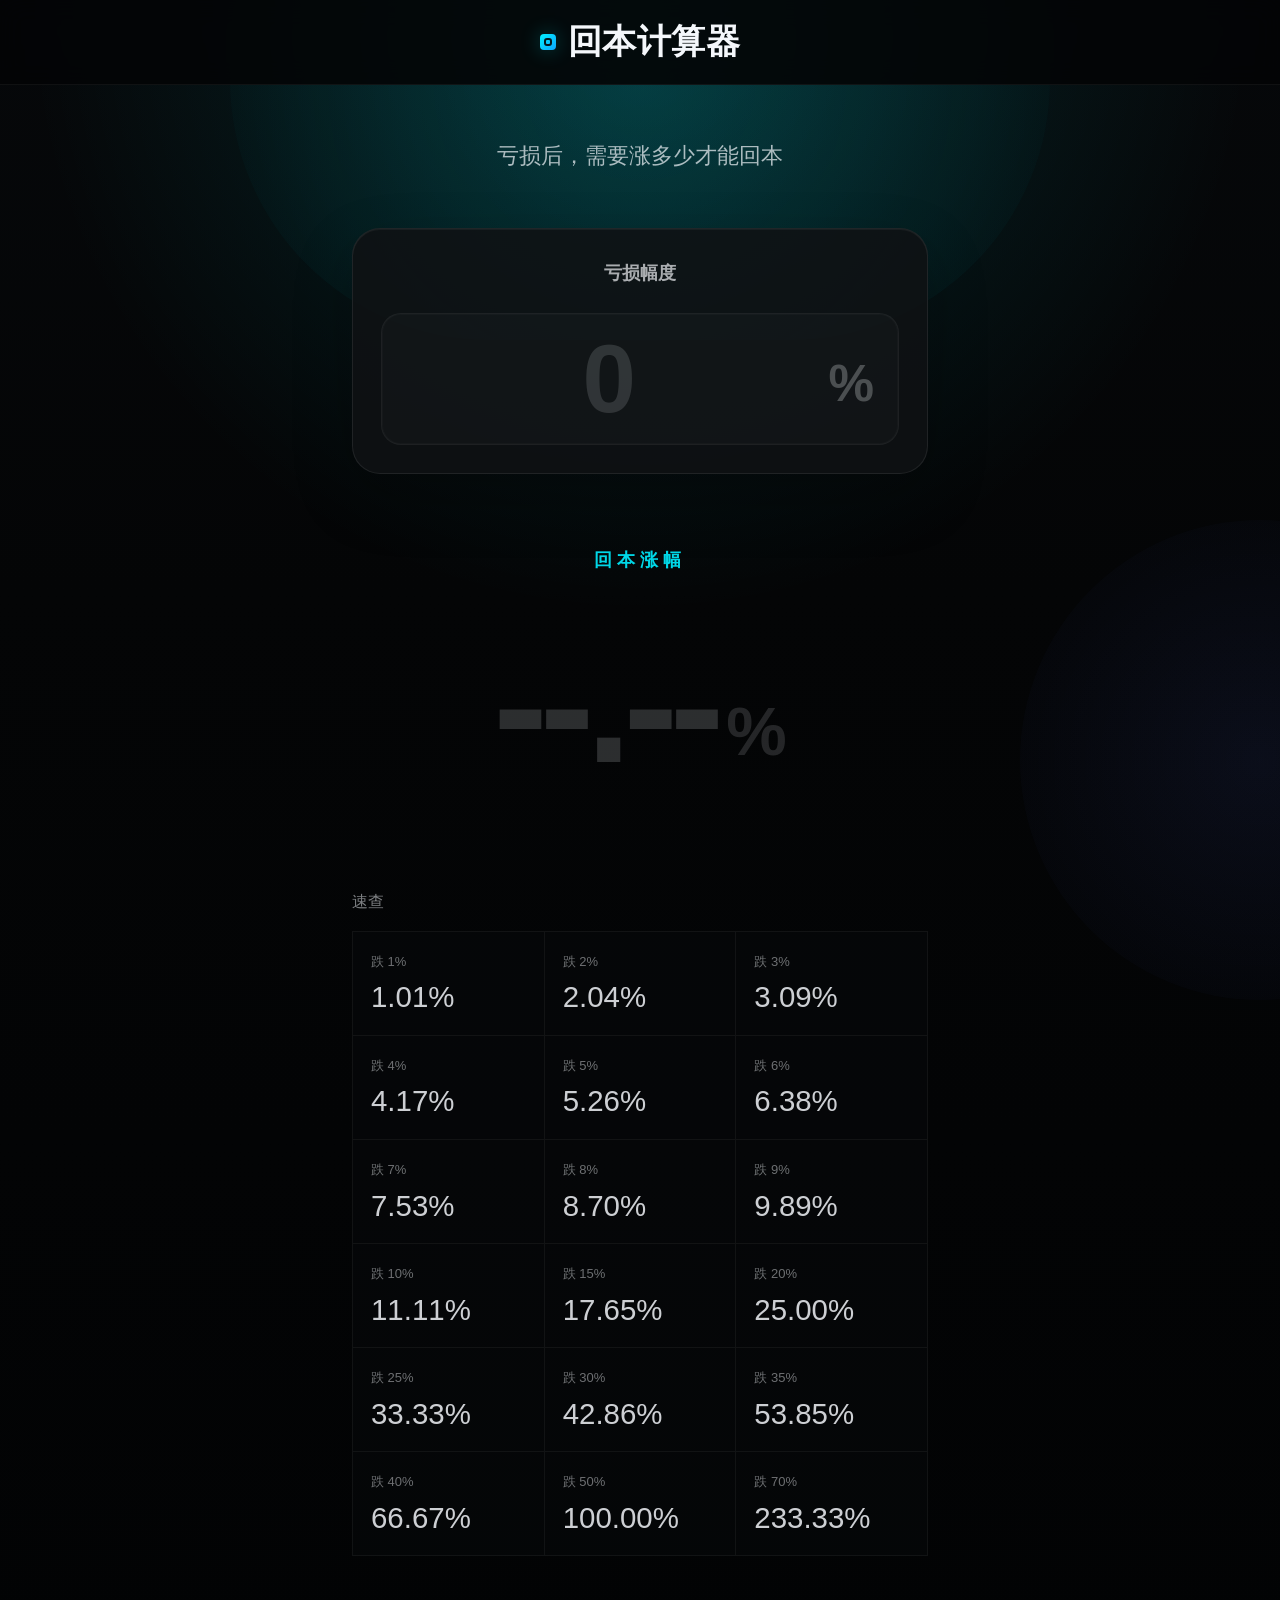
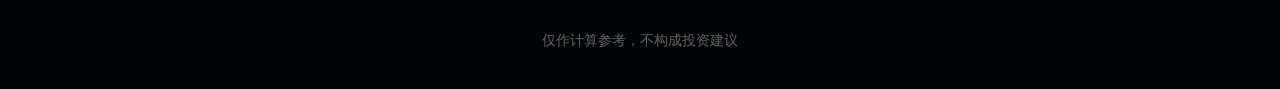
<file: huiben-calculator-web/index.html>
<!DOCTYPE html>
<html lang="zh-CN">
<head>
  <meta charset="utf-8">
  <meta name="viewport" content="width=device-width, initial-scale=1.0">
  <title>回本计算器</title>
  <link rel="stylesheet" href="styles.css">
</head>
<body>
  <div class="page-shell">
    <div class="page-glow page-glow--top"></div>
    <div class="page-glow page-glow--side"></div>

    <header class="topbar">
      <div class="topbar__content">
        <div class="brand-mark" aria-hidden="true">
          <div class="brand-mark__core"></div>
        </div>
        <h1 class="brand-title">回本计算器</h1>
      </div>
    </header>

    <main class="page-main">
      <p class="subtitle">亏损后，需要涨多少才能回本</p>

      <section class="input-panel" id="inputPanel" aria-label="亏损幅度输入区">
        <div class="input-panel__header">
          <div class="input-label">亏损幅度</div>
          <button type="button" class="clear-action is-hidden" id="clearAction">清空</button>
        </div>

        <div class="input-field">
          <input
            id="lossInput"
            class="input-control"
            type="text"
            inputmode="decimal"
            autocomplete="off"
            spellcheck="false"
            placeholder="0"
            maxlength="6"
            aria-label="亏损幅度"
          >
          <span class="input-unit">%</span>
        </div>

        <p class="inline-hint is-hidden" id="inlineHint" aria-live="polite"></p>
      </section>

      <section class="result-panel" aria-label="回本涨幅结果区">
        <div class="result-label">回本涨幅</div>

        <div class="result-panel__content">
          <div class="result-value result-value--placeholder" id="resultValue">
            <span class="result-number result-number--placeholder" id="resultNumber">--.--</span>
            <span class="result-unit result-unit--placeholder" id="resultUnit">%</span>
          </div>

          <div class="abnormal-state is-hidden" id="abnormalState">
            <div class="abnormal-title">无法回本</div>
            <div class="abnormal-desc">亏损达到 100% 时无法回本</div>
          </div>
        </div>
      </section>

      <section class="quick-panel" aria-label="速查区">
        <div class="quick-label">速查</div>
        <div class="quick-grid" id="quickGrid"></div>
      </section>

      <p class="footer-note">仅作计算参考，不构成投资建议</p>
    </main>
  </div>

  <script src="script.js"></script>
</body>
</html>
</file>
<file: huiben-calculator-web/styles.css>
:root {
  color-scheme: dark;
  --page-bg-start: #06080a;
  --page-bg-end: #020304;
  --surface: rgba(15, 18, 20, 0.88);
  --surface-soft: rgba(255, 255, 255, 0.02);
  --surface-grid: rgba(7, 9, 11, 0.6);
  --border: rgba(255, 255, 255, 0.08);
  --border-soft: rgba(255, 255, 255, 0.05);
  --text-main: #f4f7fb;
  --text-subtle: rgba(244, 247, 251, 0.7);
  --text-muted: rgba(244, 247, 251, 0.5);
  --text-faint: rgba(244, 247, 251, 0.44);
  --primary: #00f2ff;
  --primary-soft: rgba(0, 242, 255, 0.08);
  --primary-border: rgba(0, 242, 255, 0.18);
  --warning: rgba(255, 185, 92, 0.92);
}

* {
  box-sizing: border-box;
}

html,
body {
  min-height: 100%;
}

body {
  margin: 0;
  background:
    radial-gradient(circle at top, rgba(0, 242, 255, 0.14), rgba(0, 242, 255, 0) 34%),
    linear-gradient(180deg, var(--page-bg-start) 0%, #040506 35%, var(--page-bg-end) 100%);
  color: var(--text-main);
  font-family: "PingFang SC", "SF Pro Text", "Microsoft YaHei", sans-serif;
  -webkit-font-smoothing: antialiased;
  text-rendering: optimizeLegibility;
}

button,
input {
  font: inherit;
}

button {
  border: 0;
  cursor: pointer;
}

input {
  border: 0;
  outline: 0;
}

input::-webkit-outer-spin-button,
input::-webkit-inner-spin-button {
  -webkit-appearance: none;
  margin: 0;
}

.page-shell {
  position: relative;
  min-height: 100vh;
  overflow: hidden;
}

.page-glow {
  position: fixed;
  pointer-events: none;
  border-radius: 999px;
  opacity: 0.7;
}

.page-glow--top {
  top: -180px;
  left: 50%;
  width: 820px;
  height: 520px;
  margin-left: -410px;
  background: radial-gradient(circle at center, rgba(0, 242, 255, 0.18), rgba(0, 242, 255, 0));
}

.page-glow--side {
  top: 520px;
  right: -220px;
  width: 480px;
  height: 480px;
  background: radial-gradient(circle at center, rgba(97, 122, 255, 0.12), rgba(97, 122, 255, 0));
}

.topbar {
  position: fixed;
  inset: 0 0 auto 0;
  z-index: 10;
  background: rgba(4, 5, 6, 0.9);
  border-bottom: 1px solid rgba(255, 255, 255, 0.05);
  backdrop-filter: blur(12px);
}

.topbar__content {
  display: flex;
  align-items: center;
  justify-content: center;
  height: 84px;
  padding: 0 24px;
}

.brand-mark {
  position: relative;
  width: 16px;
  height: 16px;
  margin-right: 12px;
  border-radius: 4px;
  background: linear-gradient(135deg, #00f2ff 0%, #0da4ff 100%);
  box-shadow: 0 0 20px rgba(0, 242, 255, 0.28);
}

.brand-mark__core {
  position: absolute;
  top: 4px;
  left: 4px;
  width: 8px;
  height: 8px;
  border-radius: 3px;
  border: 2px solid rgba(5, 8, 10, 0.92);
}

.brand-title {
  margin: 0;
  font-size: 34px;
  font-weight: 600;
  letter-spacing: 0.5px;
}

.page-main {
  position: relative;
  width: min(100%, 640px);
  margin: 0 auto;
  padding: 136px 32px 36px;
}

.subtitle {
  margin: 0 0 52px;
  text-align: center;
  font-size: clamp(18px, 2.1vw, 22px);
  line-height: 1.8;
  color: var(--text-subtle);
}

.input-panel {
  padding: 28px;
  border-radius: 28px;
  background: var(--surface);
  border: 1px solid var(--border);
  box-shadow:
    inset 0 1px 0 rgba(255, 255, 255, 0.05),
    0 24px 60px rgba(0, 0, 0, 0.24);
}

.input-panel--focus {
  border-color: rgba(0, 242, 255, 0.46);
  box-shadow:
    inset 0 1px 0 rgba(255, 255, 255, 0.06),
    0 0 0 2px rgba(0, 242, 255, 0.08),
    0 28px 66px rgba(0, 0, 0, 0.28);
}

.input-panel__header {
  position: relative;
  display: flex;
  align-items: center;
  justify-content: center;
  min-height: 32px;
}

.input-label {
  font-size: 18px;
  font-weight: 600;
  color: rgba(244, 247, 251, 0.68);
}

.clear-action {
  position: absolute;
  top: 50%;
  right: 0;
  transform: translateY(-50%);
  padding: 6px 12px;
  border-radius: 999px;
  background: rgba(255, 255, 255, 0.03);
  border: 1px solid rgba(255, 255, 255, 0.06);
  color: rgba(244, 247, 251, 0.6);
  line-height: 1.4;
  transition: background-color 0.2s ease, color 0.2s ease, border-color 0.2s ease;
}

.clear-action:hover,
.clear-action:focus-visible {
  background: rgba(255, 255, 255, 0.06);
  color: rgba(244, 247, 251, 0.82);
  border-color: rgba(255, 255, 255, 0.12);
}

.input-field {
  display: flex;
  align-items: center;
  justify-content: center;
  min-height: 132px;
  margin-top: 24px;
  padding: 0 24px;
  border-radius: 20px;
  background: var(--surface-soft);
  border: 1px solid var(--border-soft);
  box-shadow: inset 0 0 0 1px rgba(255, 255, 255, 0.02);
}

.input-control {
  width: 100%;
  min-width: 0;
  padding: 0;
  background: transparent;
  text-align: center;
  font-size: clamp(64px, 10vw, 96px);
  line-height: 1;
  font-weight: 600;
  color: var(--text-main);
}

.input-control::placeholder {
  color: rgba(244, 247, 251, 0.14);
}

.input-unit {
  margin-left: 16px;
  margin-top: 10px;
  font-size: clamp(34px, 4vw, 56px);
  font-weight: 600;
  color: rgba(244, 247, 251, 0.26);
}

.inline-hint {
  min-height: 22px;
  margin: 18px 0 0;
  text-align: center;
  font-size: 14px;
  color: var(--warning);
}

.result-panel {
  margin-top: 74px;
  text-align: center;
}

.result-label {
  margin-bottom: 24px;
  font-size: 18px;
  font-weight: 600;
  letter-spacing: 0.28em;
  color: #00d7e7;
}

.result-panel__content {
  min-height: 220px;
  display: flex;
  align-items: center;
  justify-content: center;
}

.result-value {
  display: inline-flex;
  align-items: flex-end;
  justify-content: center;
  max-width: 100%;
}

.result-value--placeholder {
  opacity: 0.5;
}

.result-number {
  max-width: 100%;
  font-size: clamp(92px, 17vw, 164px);
  line-height: 0.96;
  font-weight: 700;
  letter-spacing: -0.05em;
  color: var(--primary);
  text-shadow:
    0 0 18px rgba(0, 242, 255, 0.22),
    0 12px 32px rgba(0, 242, 255, 0.1);
}

.result-number--compact {
  font-size: clamp(82px, 14vw, 138px);
}

.result-number--small {
  font-size: clamp(72px, 11vw, 116px);
}

.result-number--placeholder {
  color: rgba(244, 247, 251, 0.34);
  text-shadow: none;
}

.result-unit {
  margin-left: 10px;
  margin-bottom: 14px;
  font-size: clamp(36px, 6vw, 68px);
  font-weight: 600;
  color: rgba(0, 242, 255, 0.78);
}

.result-unit--placeholder {
  color: rgba(244, 247, 251, 0.28);
}

.abnormal-state {
  text-align: center;
}

.abnormal-title {
  font-size: clamp(46px, 7vw, 72px);
  line-height: 1.12;
  font-weight: 700;
  color: rgba(244, 247, 251, 0.92);
}

.abnormal-desc {
  margin-top: 16px;
  font-size: clamp(16px, 2vw, 18px);
  line-height: 1.7;
  color: rgba(244, 247, 251, 0.5);
}

.quick-panel {
  margin-top: 76px;
}

.quick-label {
  margin-bottom: 18px;
  font-size: 16px;
  color: var(--text-muted);
}

.quick-grid {
  display: grid;
  grid-template-columns: repeat(3, minmax(0, 1fr));
  overflow: hidden;
  border-top: 1px solid var(--border-soft);
  border-left: 1px solid var(--border-soft);
  background: var(--surface-grid);
}

.quick-item {
  padding: 20px 18px 18px;
  background: transparent;
  border-right: 1px solid var(--border-soft);
  border-bottom: 1px solid var(--border-soft);
  text-align: left;
  transition: background-color 0.2s ease, border-color 0.2s ease;
}

.quick-item:hover,
.quick-item:focus-visible {
  background: rgba(255, 255, 255, 0.03);
}

.quick-item--active {
  background: var(--primary-soft);
  border-right-color: var(--primary-border);
  border-bottom-color: var(--primary-border);
}

.quick-loss {
  display: block;
  font-size: 13px;
  line-height: 1.6;
  color: var(--text-faint);
}

.quick-result {
  display: block;
  margin-top: 6px;
  font-size: clamp(20px, 2.3vw, 30px);
  line-height: 1.3;
  font-weight: 500;
  color: rgba(244, 247, 251, 0.84);
}

.footer-note {
  margin: 72px 0 0;
  text-align: center;
  font-size: 14px;
  line-height: 1.8;
  color: rgba(244, 247, 251, 0.4);
}

.is-hidden {
  display: none !important;
}

@media (max-width: 640px) {
  .topbar__content {
    height: 72px;
  }

  .brand-title {
    font-size: 24px;
  }

  .page-main {
    padding: 116px 24px 28px;
  }

  .subtitle {
    margin-bottom: 42px;
  }

  .input-panel {
    padding: 24px;
  }

  .quick-item {
    padding-left: 14px;
    padding-right: 14px;
  }
}

@media (max-width: 420px) {
  .page-main {
    padding-left: 20px;
    padding-right: 20px;
  }

  .input-panel {
    padding: 20px;
    border-radius: 24px;
  }

  .input-field {
    min-height: 118px;
    padding-left: 18px;
    padding-right: 18px;
  }

  .result-panel {
    margin-top: 64px;
  }

  .result-panel__content {
    min-height: 180px;
  }

  .quick-result {
    font-size: 18px;
  }
}
</file>
